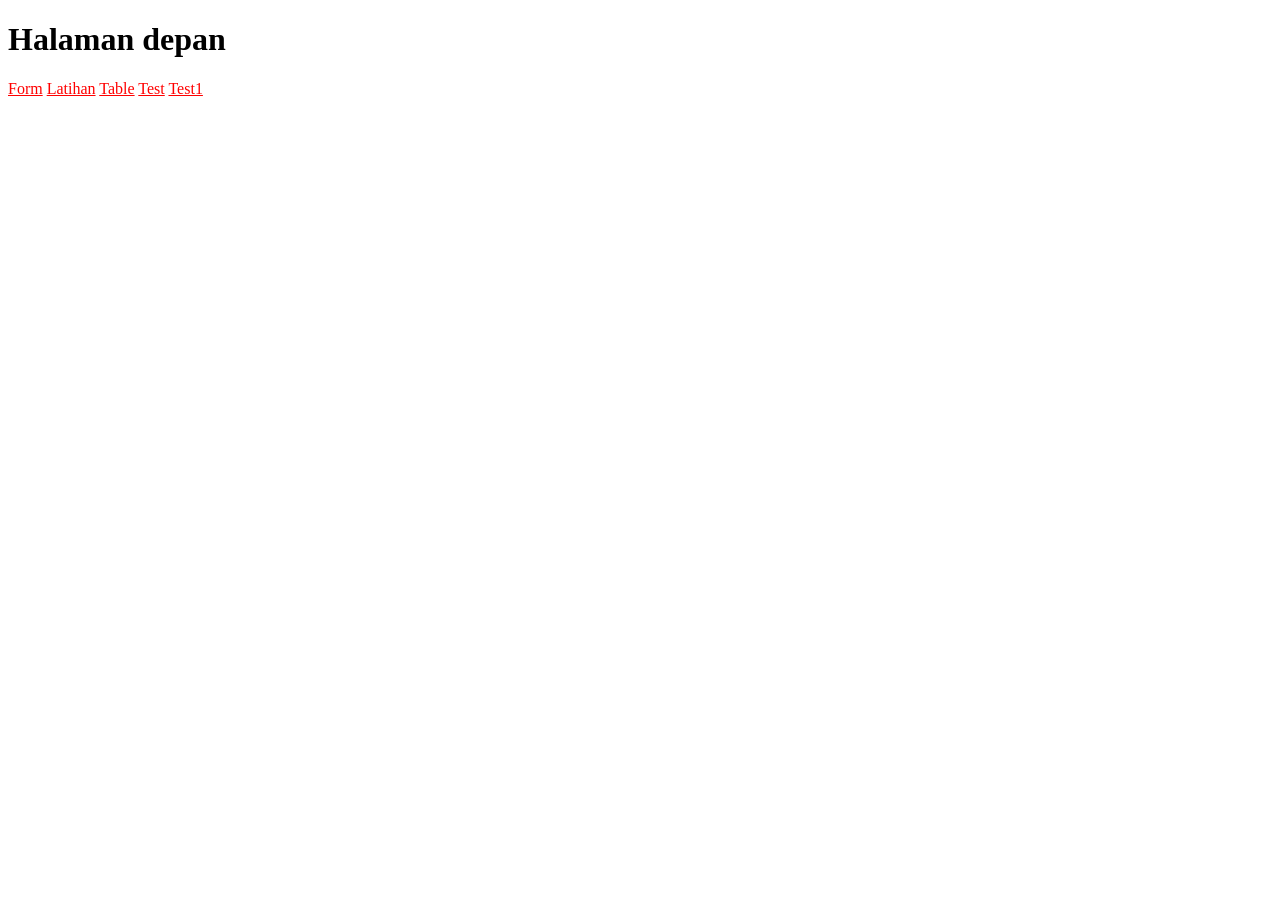
<file: bpkad-web-dev-main/index.html>
<!DOCTYPE html>
<html lang="en">
  <head>
    <meta charset="UTF-8" />
    <meta name="viewport" content="width=device-width, initial-scale=1.0" />
    <title>Document</title>

    <style>
      a:link {
        color: red;
      }

      a:visited {
        color: gray;
      }

      a:hover {
        color: yellow;
      }

      a:active {
        color: blue;
      }
    </style>
  </head>
  <body>
    <h1>Halaman depan</h1>

    <a href="form.html">Form</a>
    <a href="latihan.html">Latihan</a>
    <a href="table.html">Table</a>
    <a href="test.html">Test</a>
    <a href="test1.html">Test1</a>
  </body>
</html>
</file>
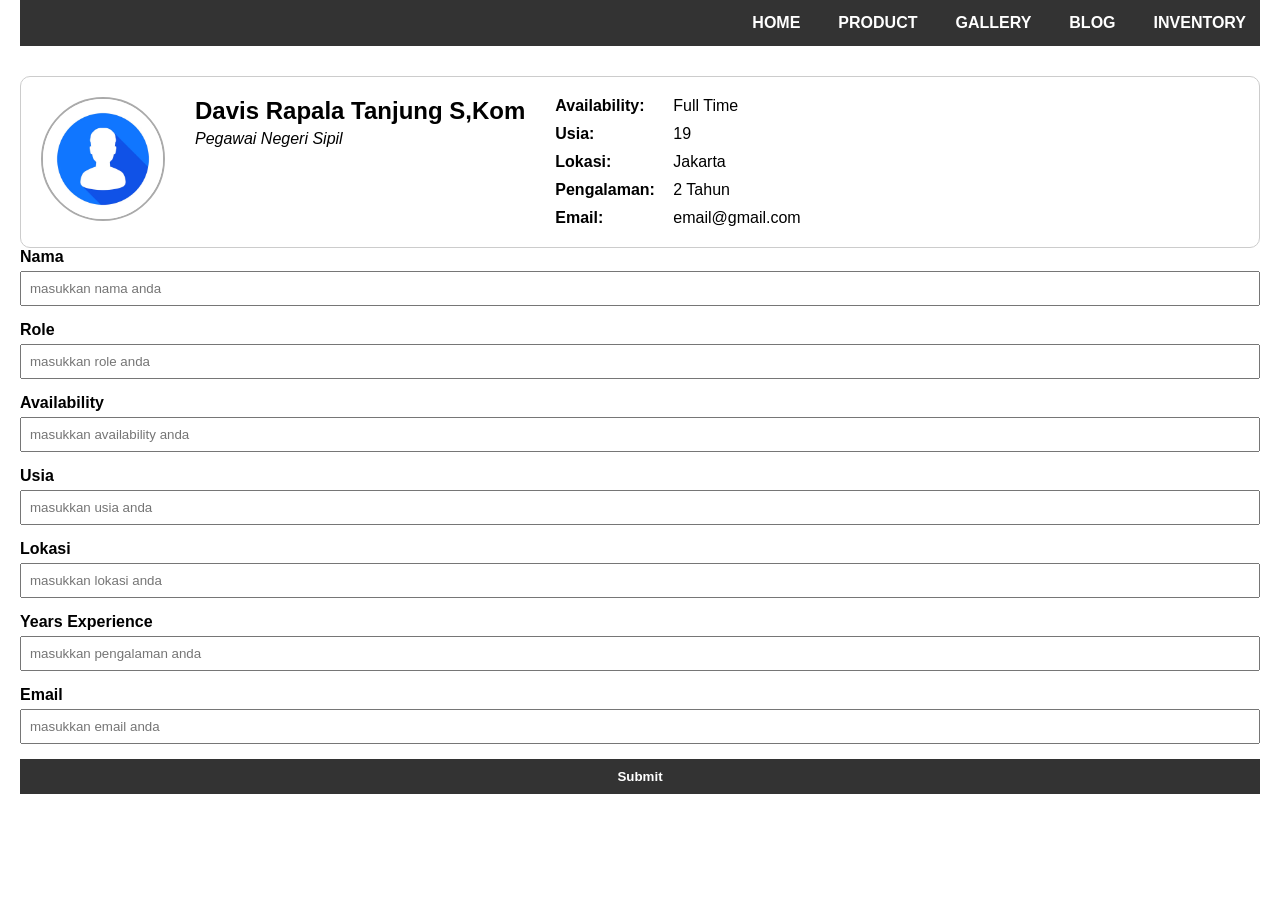
<file: webdev_davis/index.html>
<!DOCTYPE html>
<html lang="en">
<head>
    <meta charset="UTF-8">
    <meta name="viewport" content="width=device-width, initial-scale=1.0">
    <title>Document</title>
    <link rel="stylesheet" href="style.css">
    
</head>
<body>
       
    <!-- Top Navigation -->
     <nav>
        <ul>
            <li><a href="#">HOME</a></li>
            <li><a href="#">PRODUCT</a></li>
            <li><a href="#">GALLERY</a></li>
            <li><a href="#">BLOG</a></li>
            <li><a href="#">INVENTORY</a></li>
        </ul>
     </nav>

  <!-- Profile Info -->
  
<section class="profile-container">
  <!-- Kolom 1: Foto -->
  <div class="profile-photo">
    <img src="profil.avif" alt="Foto Profil">
  </div>

  <!-- Kolom 2: Nama dan Jabatan -->
  <div class="profile-name">
    <h2>Davis Rapala Tanjung S,Kom</h2>
    <p>Pegawai Negeri Sipil</p>
  </div>

  <!-- Kolom 3: Informasi Lengkap -->
  <div class="profile-info">
    <div class="info-block">
      <div class="label">Availability:</div>
      <div>Full Time</div>
    </div>

    <div class="info-block">
      <div class="label">Usia:</div>
      <div>19</div>
    </div>

    <div class="info-block">
      <div class="label">Lokasi:</div>
      <div>Jakarta</div>
    </div>

    <div class="info-block">
      <div class="label">Pengalaman:</div>
      <div>2 Tahun</div>
    </div>

    <div class="info-block">
      <div class="label">Email:</div>
      <div>email@gmail.com</div>
    </div>
  </div>
</section>

  <!-- Form -->
  <form action="" method="post" id="profileForm">
    <div>
        <label>Nama</label>
         <input type="text" id="nama" name="nama" placeholder="masukkan nama anda">
    </div>

    <div>
        <label>Role</label>
        <input type="text" id="role" name="role" placeholder="masukkan role anda">
    </div>

    <div>
        <label>Availability</label>
        <input type="text" id="availability" name="availability" placeholder="masukkan availability anda">
    </div>

    <div>
        <label>Usia</label>
        <input type="text" id="usia" name="usia" placeholder="masukkan usia anda">
    </div>

    <div>
        <label>Lokasi</label>
        <input type="text" id="lokasi" name="lokasi" placeholder="masukkan lokasi anda">
    </div>

    <div>
        <label>Years Experience</label>
        <input type="text" id="experience" name="experience" placeholder="masukkan pengalaman anda">
    </div>

    <div>
        <label>Email</label>
        <input type="email" id="email" name="email" placeholder="masukkan email anda">
    </div> 
    <button type="submit">Submit</button>
</form>
</body>
</html>
</file>
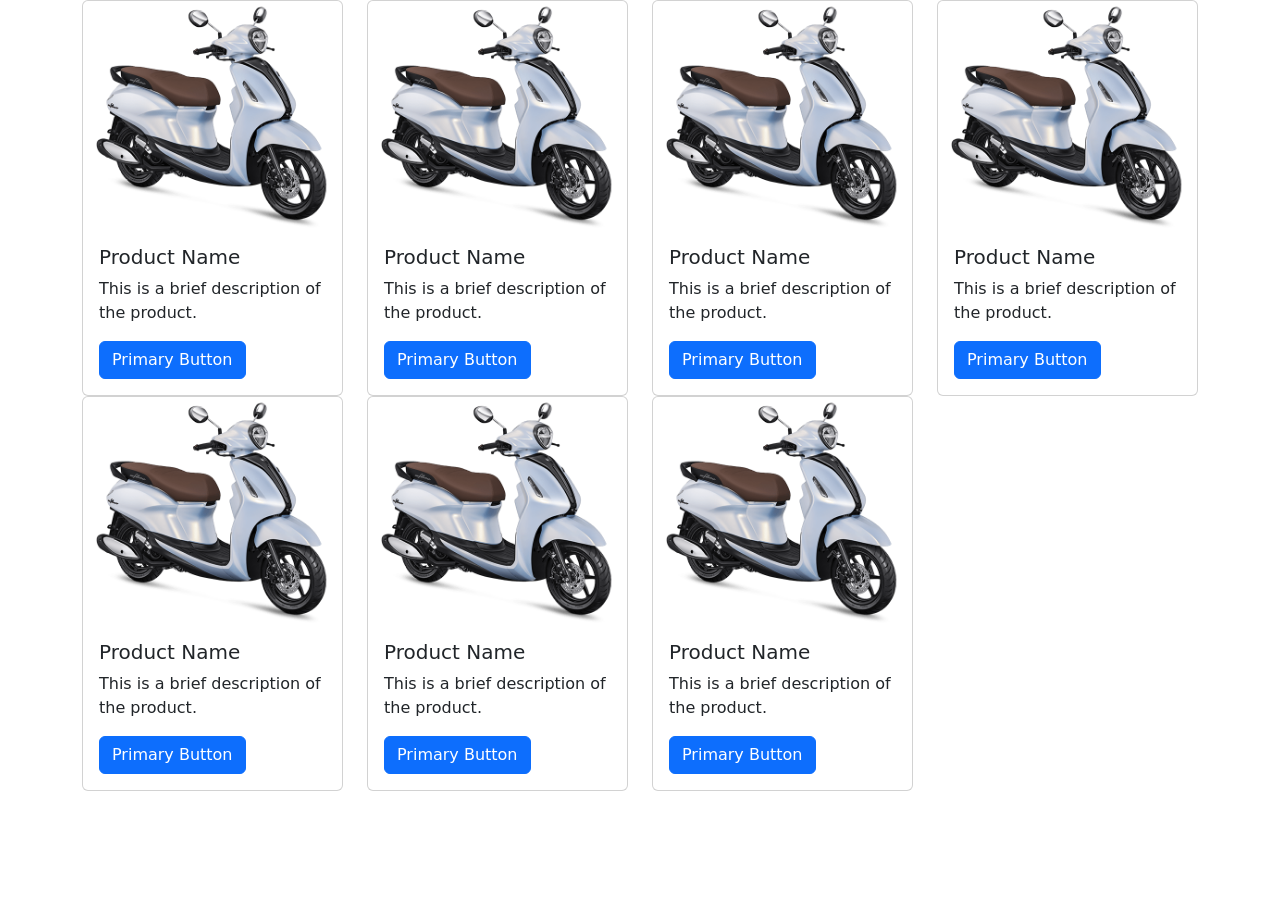
<file: bpkad-web-dev-main/bootstrap.html>
<!DOCTYPE html>
<html lang="en">
<head>
    <meta charset="UTF-8">
    <meta name="viewport" content="width=device-width, initial-scale=1.0">
    <title>bootsrap</title>
    <link href="https://cdn.jsdelivr.net/npm/bootstrap@5.3.7/dist/css/bootstrap.min.css" rel="stylesheet" integrity="sha384-LN+7fdVzj6u52u30Kp6M/trliBMCMKTyK833zpbD+pXdCLuTusPj697FH4R/5mcr" crossorigin="anonymous">
</head>
<body>
    
     <script src="https://cdn.jsdelivr.net/npm/bootstrap@5.3.7/dist/js/bootstrap.bundle.min.js" integrity="sha384-ndDqU0Gzau9qJ1lfW4pNLlhNTkCfHzAVBReH9diLvGRem5+R9g2FzA8ZGN954O5Q" crossorigin="anonymous"></script>

     <div class="container">
        <div class="row">
            <div class="col-md-3">
                <div class="card">
                    <img src="images/motor.png" class="card-img-top" alt="Product Image">
                    <div class="card-body">
                        <h5 class="card-title">Product Name</h5>
                        <p class="card-text">This is a brief description of the product.</p>   
                        <button type="button" class="btn btn-primary">Primary Button</button>         
        </div>
        </div>
        </div>
            <div class="col-md-3">
                <div class="card">
                    <img src="images/motor.png" class="card-img-top" alt="Product Image">
                    <div class="card-body">
                        <h5 class="card-title">Product Name</h5>
                        <p class="card-text">This is a brief description of the product.</p>            
                        <button type="button" class="btn btn-primary">Primary Button</button>
                    </div>
                </div>
            </div>
            <div class="col-md-3">
                <div class="card">
                    <img src="images/motor.png" class="card-img-top" alt="Product Image">
                    <div class="card-body">
                        <h5 class="card-title">Product Name</h5>
                        <p class="card-text">This is a brief description of the product.</p>
                        <button type="button" class="btn btn-primary">Primary Button</button>
                    </div>
                </div>
            </div>
            <div class="col-md-3">
                <div class="card">
                    <img src="images/motor.png" class="card-img-top" alt="Product Image">
                    <div class="card-body">
                        <h5 class="card-title">Product Name</h5>
                        <p class="card-text">This is a brief description of the product.</p>
                        <button type="button" class="btn btn-primary">Primary Button</button>
                    </div>
                </div>
            </div>
            <div class="col-md-3">
                <div class="card">
                    <img src="images/motor.png" class="card-img-top" alt="Product Image">
                    <div class="card-body">
                        <h5 class="card-title">Product Name</h5>
                        <p class="card-text">This is a brief description of the product.</p>
                        <button type="button" class="btn btn-primary">Primary Button</button>
                    </div>
                </div>
            </div>
            <div class="col-md-3">
                <div class="card">
                    <img src="images/motor.png" class="card-img-top" alt="Product Image">
                    <div class="card-body">
                        <h5 class="card-title">Product Name</h5>
                        <p class="card-text">This is a brief description of the product.</p>
                        <button type="button" class="btn btn-primary">Primary Button</button>
                    </div>
                </div>
            </div>
            <div class="col-md-3">
                <div class="card">
                    <img src="images/motor.png" class="card-img-top" alt="Product Image">
                    <div class="card-body">
                        <h5 class="card-title">Product Name</h5>
                        <p class="card-text">This is a brief description of the product.</p>
                        <button type="button" class="btn btn-primary">Primary Button</button>
                    </div>
                </div>
            </div>

     
        
</body>
</html>
</file>
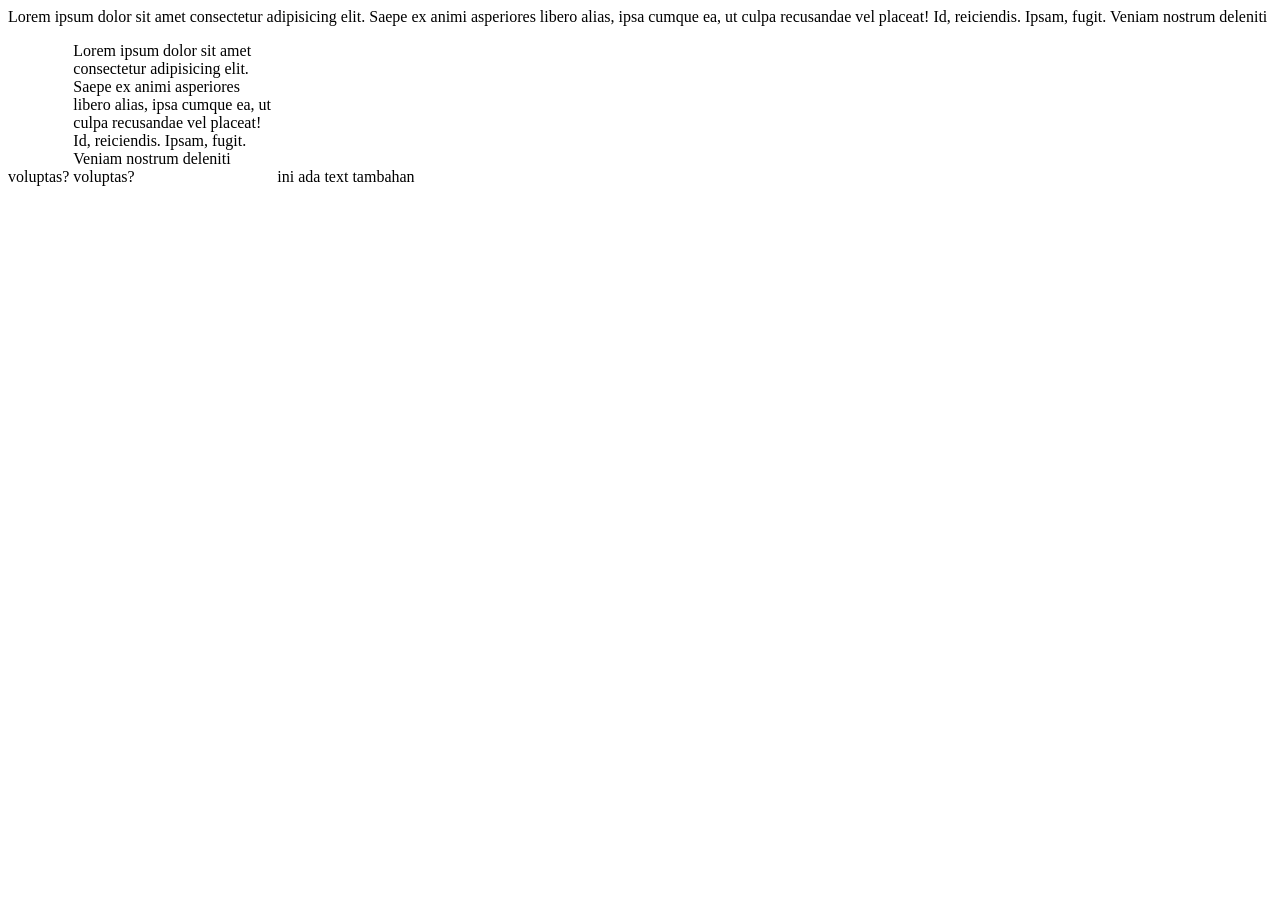
<file: bpkad-web-dev-main/display.html>
<!DOCTYPE html>
<html lang="en">
  <head>
    <meta charset="UTF-8" />
    <meta name="viewport" content="width=device-width, initial-scale=1.0" />
    <title>Document</title>
  </head>
  <body>
    <p style="display: inline">
      Lorem ipsum dolor sit amet consectetur adipisicing elit. Saepe ex animi
      asperiores libero alias, ipsa cumque ea, ut culpa recusandae vel placeat!
      Id, reiciendis. Ipsam, fugit. Veniam nostrum deleniti voluptas?
    </p>

    <p style="display: inline-block; width: 200px; height: 100px">
      Lorem ipsum dolor sit amet consectetur adipisicing elit. Saepe ex animi
      asperiores libero alias, ipsa cumque ea, ut culpa recusandae vel placeat!
      Id, reiciendis. Ipsam, fugit. Veniam nostrum deleniti voluptas?
    </p>

    ini ada text tambahan
  </body>
</html>
</file>
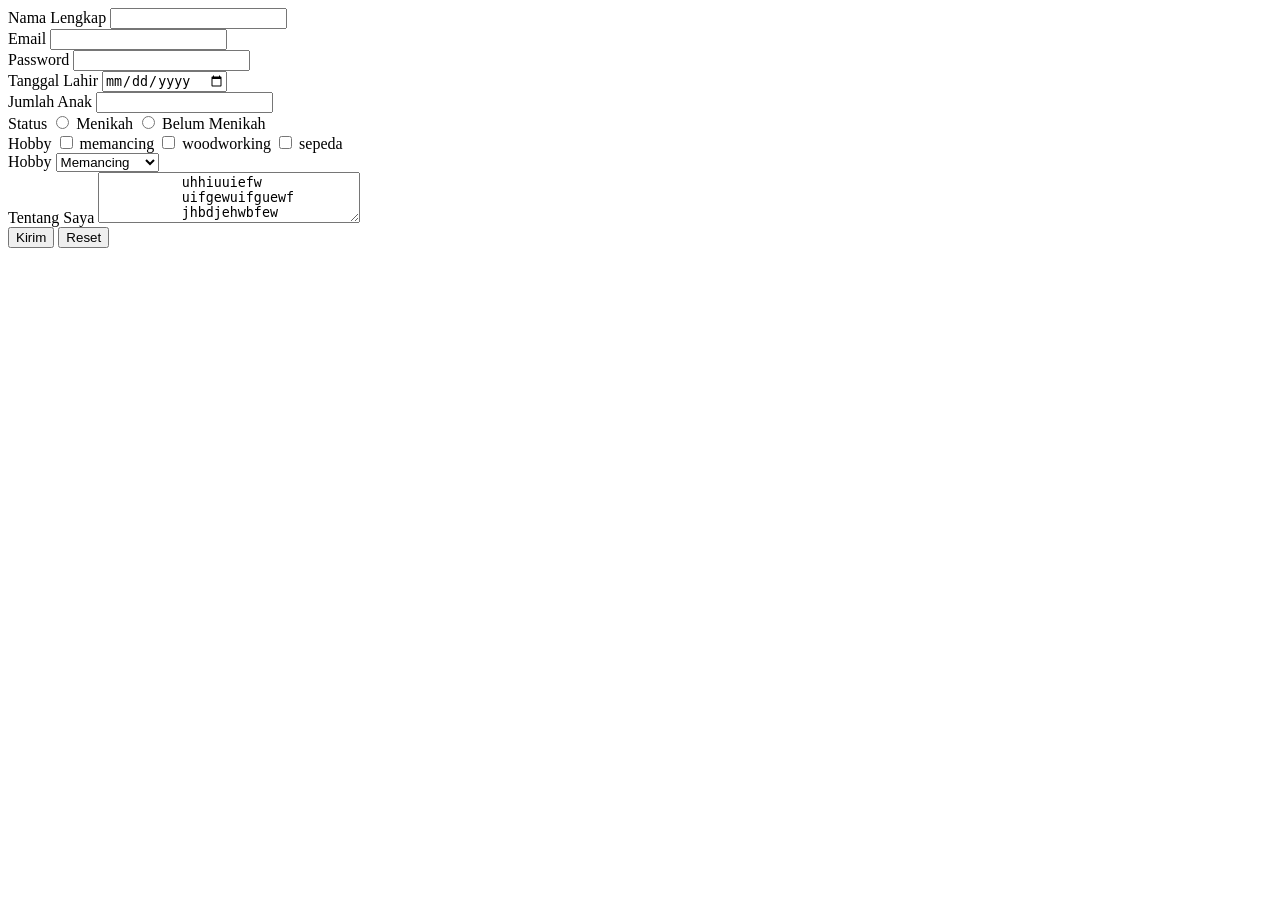
<file: bpkad-web-dev-main/form.html>
<!DOCTYPE html>
<html lang="en">
  <head>
    <meta charset="UTF-8" />
    <meta name="viewport" content="width=device-width, initial-scale=1.0" />
    <title>Document</title>
  </head>
  <body>
    <form method="post">
      <div class="form-group">
        <label for="name" class="form-label">Nama Lengkap</label>
        <input
          type="text"
          id="name"
          class="form-input"
          name="name"
          required
          maxlength="10"
        />
      </div>

      <div class="form-group">
        <label for="email" class="form-label">Email</label>
        <input type="email" id="email" class="form-input" name="email" />
      </div>

      <div class="form-group">
        <label for="password" class="form-label">Password</label>
        <input
          type="password"
          id="password"
          class="form-input"
          name="password"
          maxlength="8"
          minlength="3"
        />
      </div>

      <div class="form-group">
        <label for="dateOfBirth" class="form-label">Tanggal Lahir</label>
        <input type="date" id="dateOfBirth" name="dateOfBirth" />
      </div>

      <div class="form-group">
        <label for="children" class="form-label">Jumlah Anak</label>
        <input type="number" id="children" name="children" />
      </div>

      <div class="form-group">
        <label for="status" class="form-label">Status</label>
        <input type="radio" value="menikah" name="status" /> Menikah
        <input type="radio" value="belum menikah" name="status" /> Belum Menikah
      </div>

      <div class="form-group">
        <label for="hobby" class="form-label">Hobby</label>
        <input type="checkbox" value="memancing" name="hobby" /> memancing
        <input type="checkbox" value="woodworking" name="hobby" /> woodworking
        <input type="checkbox" value="sepeda" name="hobby" /> sepeda
      </div>

      <div class="form-group">
        <label for="hobby2" class="form-label">Hobby</label>
        <select name="hobby2" id="hobby2">
          <option value="memancing">Memancing</option>
          <option value="woodworking">Woodworking</option>
          <option value="sepeda">Sepeda</option>
          <option value="berkebun">Berkebun</option>
          <option value="membaca">Membaca</option>
        </select>
      </div>

      <div class="form-group">
        <label for="about" class="form-label">Tentang Saya</label>
        <textarea name="about" id="about" rows="3" cols="30">
          uhhiuuiefw
          uifgewuifguewf
          jhbdjehwbfew
        </textarea>
      </div>

      <button type="submit">Kirim</button>
      <button type="reset">Reset</button>
    </form>
  </body>
</html>
</file>
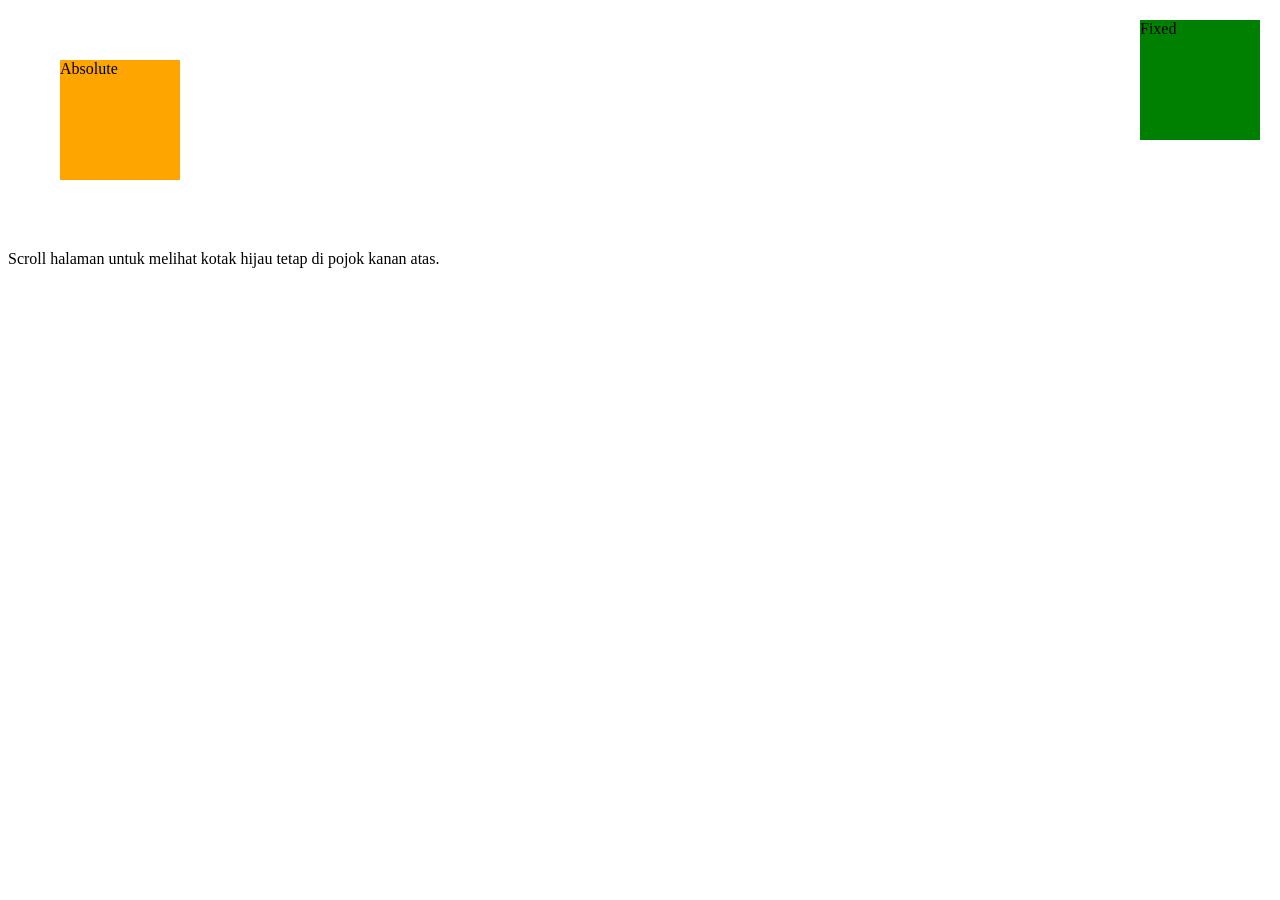
<file: bpkad-web-dev-main/kotak.html>
<!DOCTYPE html>
<html lang="en">
<head>
    <meta charset="UTF-8">
    <meta name="viewport" content="width=device-width, initial-scale=1.0">
    <title>Document</title>
    <style>
        .kotak-absolute {
            width: 120px;
            height: 120px;
            background: orange;
            position: absolute;
            top: 60px;
            left: 60px;
        }
        /* Kotak dengan posisi fixed */
        .kotak-fixed {
            width: 120px;
            height: 120px;
            background: green;
            position: fixed;
            top: 20px;
            right: 20px;
        }

    </style>
</head>
<body>
    <div class="kotak-absolute">Absolute</div>
    <div class="kotak-fixed">Fixed</div>
    <p style="margin-top: 250px;">
        Scroll halaman untuk melihat kotak hijau tetap di pojok kanan atas.
    </p>
</body>
</html>
</file>
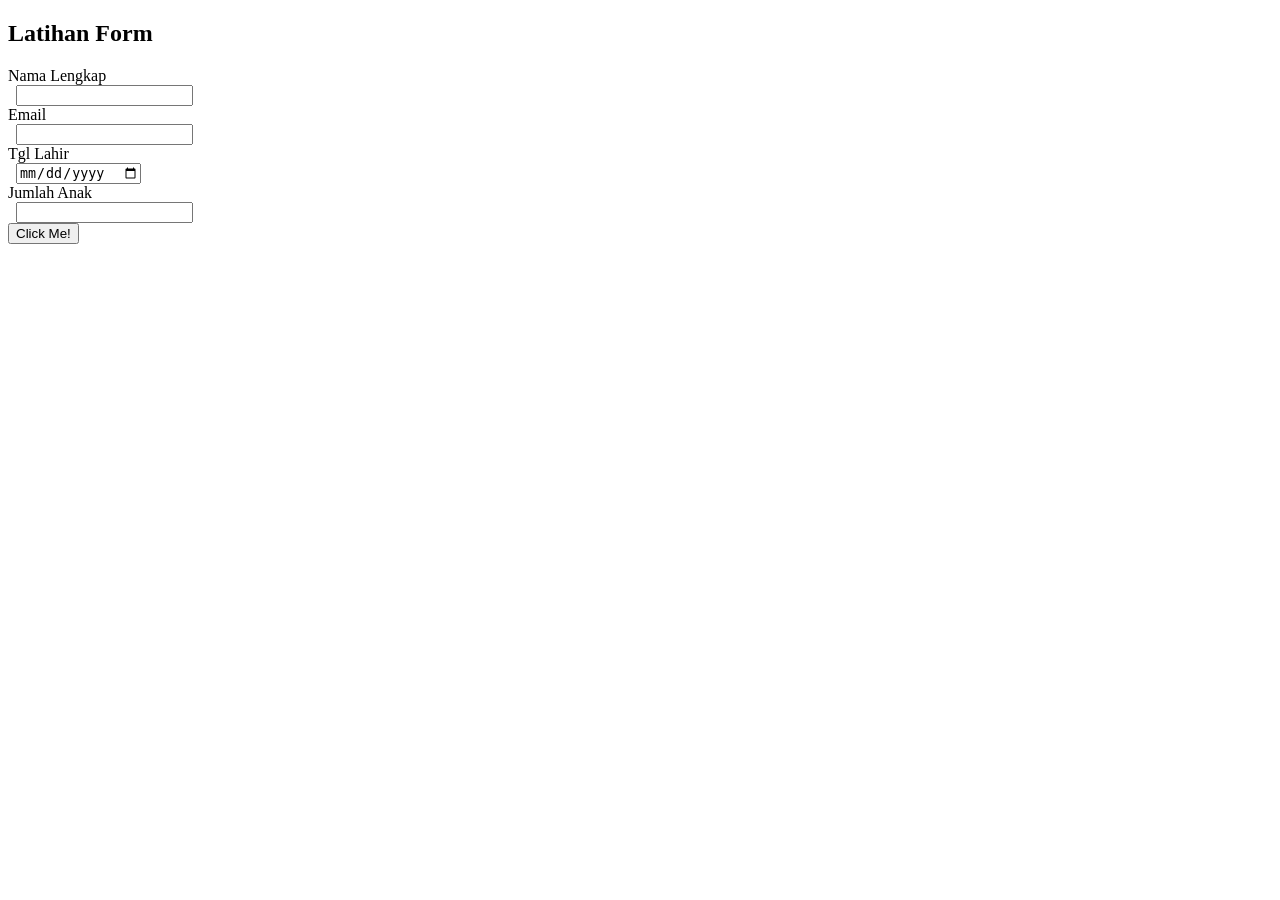
<file: bpkad-web-dev-main/Latihan Form.html>
<!DOCTYPE html>
<html lang="en">
<head>
    <meta charset="UTF-8">
    <meta name="viewport" content="width=device-width, initial-scale=1.0">
    <title>Document</title>
</head>
<body>
    <h2>Latihan Form</h2>

<form>
    <div class="form-group"
     <label for="name" class="form-label">Nama Lengkap</label><br>
  <input type="text" id="name" class="form-input"/>
</div>

 <div class="form-group"
     <label for="email" class="form-label">Email</label><br>
  <input type="email" id="email" class="form-input" name="email" />
</div>

<div class="form-group"
     <label for="dateOfBirth" class="form-label">Tgl Lahir</label><br>
  <input type="date" id="dateOfBirth" />
</div>

<div class="form-group"
     <label for="children" class="form-label">Jumlah Anak</label><br>
  <input type="number" id="children" name="children"/>
</div>



<input type="button"  value="Click Me!">
</form> 
</body>
</html>
</file>
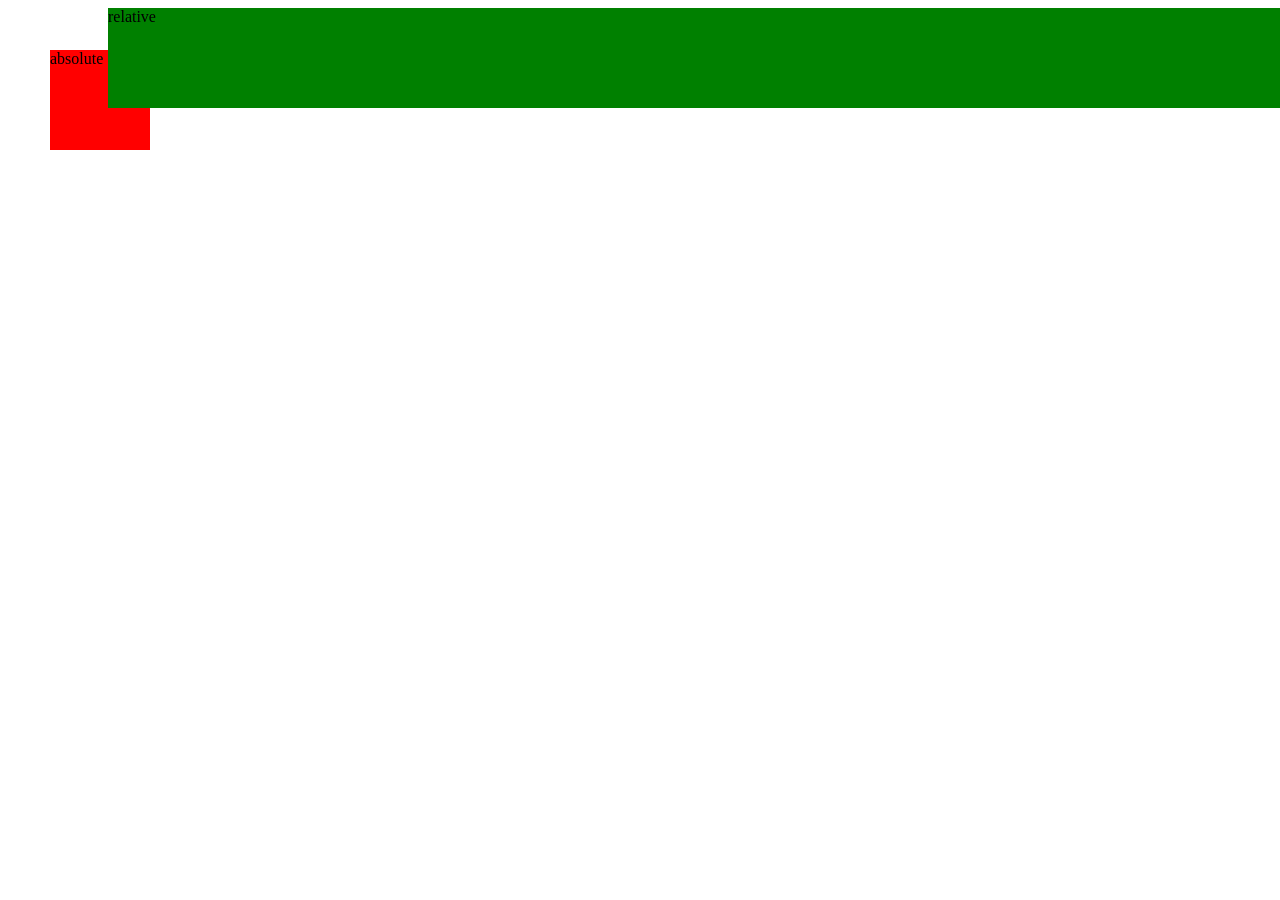
<file: bpkad-web-dev-main/position.html>
<!DOCTYPE html>
<html lang="en">
  <head>
    <meta charset="UTF-8" />
    <meta name="viewport" content="width=device-width, initial-scale=1.0" />
    <title>Document</title>

    <style>
      .kotak {
        width: 100px;
        height: 100px;
        background-color: red;
      }

      .kotak1 {
        height: 100px;
        background-color: green;
      }

      .absolute {
        position: absolute;
        top: 50px;
        left: 50px;
      }

      .relative {
        position: relative;
        left: 100px;
      }
    </style>
  </head>
  <body>
    <div class="kotak absolute">absolute</div>
    <div class="kotak1 relative">relative</div>
  </body>
</html>
</file>
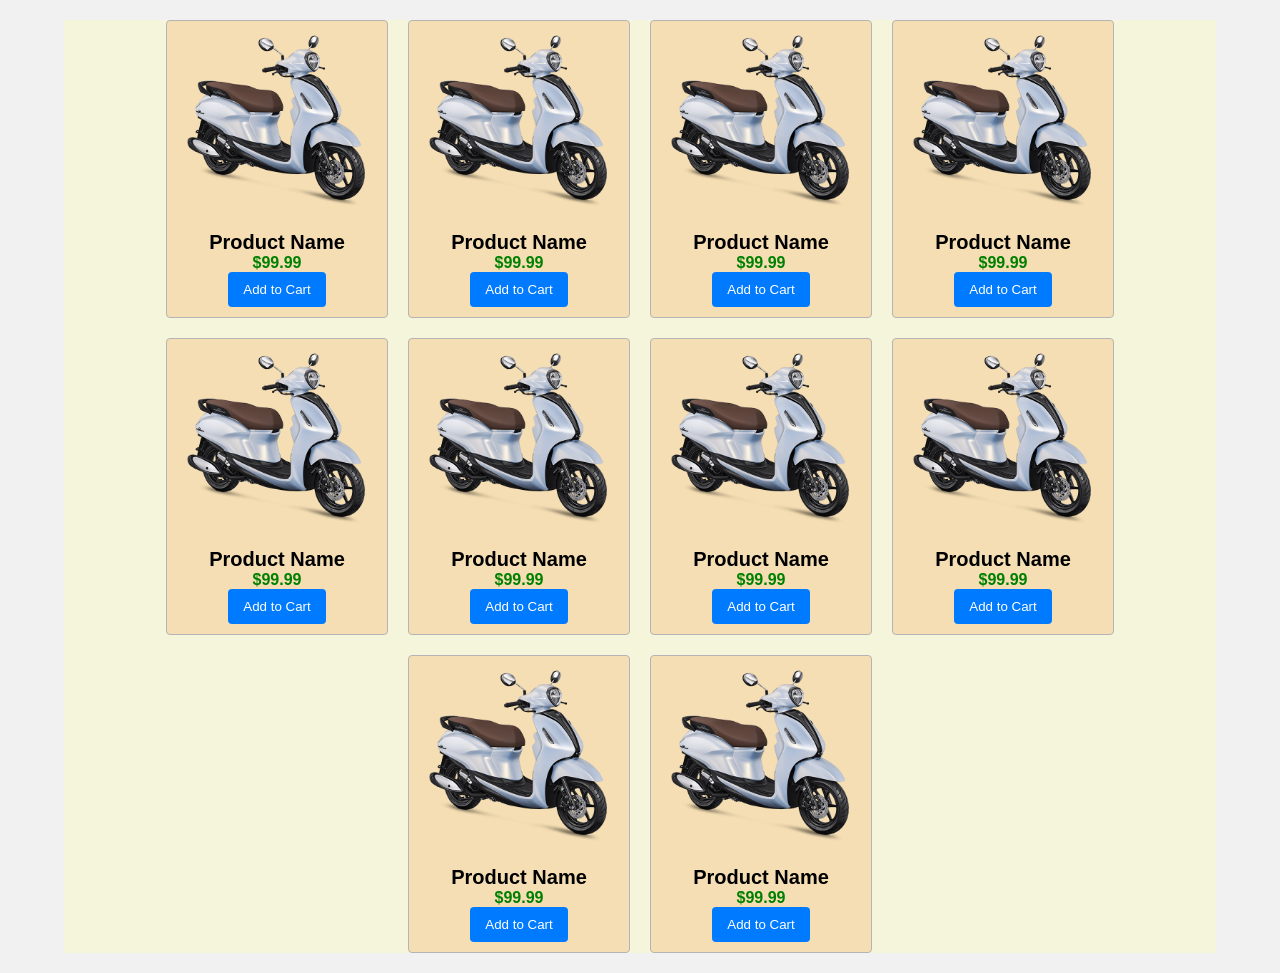
<file: bpkad-web-dev-main/product.html>
<!DOCTYPE html>
<html lang="en">
<head>
    <meta charset="UTF-8">
    <meta name="viewport" content="width=device-width, initial-scale=1.0">
    <title>Product</title>
    <style>
        body {
            font-family: Arial, sans-serif;
            background-color: #f1f1f1;
            margin: 0;
            padding: 0;
        }

        main {
            width: 90%;
            margin: 20px auto;
            display: flex;
            gap: 20px;
            flex-wrap: wrap;
            align-items: center;
            justify-content: center;
            background-color: beige;

        }

        .product-item {
            border: 1px solid #b4b4b4;
            padding: 10px;
            width: 200px;
            text-align: center;
            border-radius: 4px;
            background-color: wheat;
            
        }

        img {
            width: 100%;
            margin-bottom: 20px;
        }

        .product-name {
            font-size: 20px;
            font-weight: bold;
            
        }
        .product-price {
            color: green;
            font-weight: bold;
        }
        .button {
            background-color: #007bff;
            color: white;
            padding: 10px 15px;
            border: none;
            border-radius: 4px;
            cursor: pointer;
        }
    </style>
    
</head>
<body>
    <main>
    <div class="product-item">
    <img src="images\motor.png" alt="Product Image">
    <div class="product-name">Product Name</div>
    <div class="product-price">$99.99</div>
    <button class="button">Add to Cart</button>
    </div>

    <div class="product-item">
    <img src="images\motor.png" alt="Product Image">
    <div class="product-name">Product Name</div>
    <div class="product-price">$99.99</div>
    <button class="button">Add to Cart</button>
    </div>

    <div class="product-item">
    <img src="images\motor.png" alt="Product Image">
    <div class="product-name">Product Name</div>
    <div class="product-price">$99.99</div>
    <button class="button">Add to Cart</button>
    </div>

    <div class="product-item">
    <img src="images\motor.png" alt="Product Image">
    <div class="product-name">Product Name</div>
    <div class="product-price">$99.99</div>
    <button class="button">Add to Cart</button>
    </div>

    <div class="product-item">
    <img src="images\motor.png" alt="Product Image">
    <div class="product-name">Product Name</div>
    <div class="product-price">$99.99</div>
    <button class="button">Add to Cart</button>
    </div>

    <div class="product-item">
    <img src="images\motor.png" alt="Product Image">
    <div class="product-name">Product Name</div>
    <div class="product-price">$99.99</div>
    <button class="button">Add to Cart</button>
    </div>

    <div class="product-item">
    <img src="images\motor.png" alt="Product Image">
    <div class="product-name">Product Name</div>
    <div class="product-price">$99.99</div>
    <button class="button">Add to Cart</button>
    </div>

    <div class="product-item">
    <img src="images\motor.png" alt="Product Image">
    <div class="product-name">Product Name</div>
    <div class="product-price">$99.99</div>
    <button class="button">Add to Cart</button>
    </div>


    <div class="product-item">
    <img src="images\motor.png" alt="Product Image">
    <div class="product-name">Product Name</div>
    <div class="product-price">$99.99</div>
    <button class="button">Add to Cart</button>
    </div>

    <div class="product-item">
    <img src="images\motor.png" alt="Product Image">
    <div class="product-name">Product Name</div>
    <div class="product-price">$99.99</div>
    <button class="button">Add to Cart</button>
    </div>
    </main>
</body>
</html>
</file>
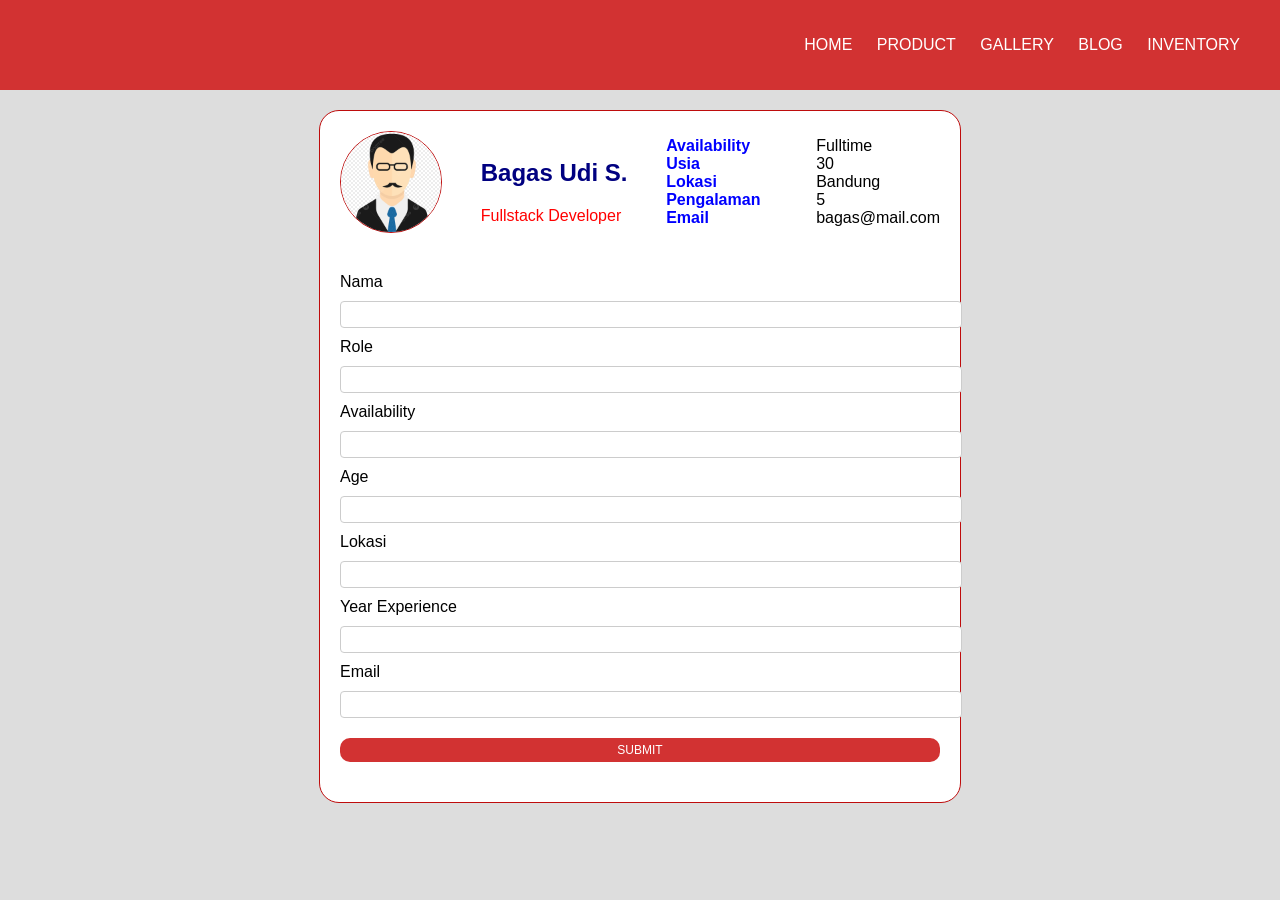
<file: bpkad-web-dev-main/profile.html>
<!DOCTYPE html>
<html lang="en">
  <head>
    <meta charset="UTF-8" />
    <meta name="viewport" content="width=device-width, initial-scale=1.0" />
    <title>Document</title>
    <link rel="stylesheet" href="style.css" />
  </head>

  <body>
    <nav>
      <ul>
        <li><a href="#">HOME</a></li>
        <li><a href="#">PRODUCT</a></li>
        <li><a href="#">GALLERY</a></li>
        <li><a href="#">BLOG</a></li>
        <li><a href="#">INVENTORY</a></li>
      </ul>
    </nav>

    <main>
      <section class="detail">
        <img class="avatar" src="images/avatar.jpg" alt="" />
        <div>
          <h1 class="name">Bagas Udi S.</h1>
          <div id="role" class="role">Fullstack Developer</div>
        </div>

        <div>
          <div class="flex">
            <div class="label">Availability</div>
            <div>Fulltime</div>
          </div>

          <div class="flex">
            <div class="label">Usia</div>
            <div>30</div>
          </div>

          <div class="flex">
            <div class="label">Lokasi</div>
            <div>Bandung</div>
          </div>

          <div class="flex">
            <div class="label">Pengalaman</div>
            <div>5</div>
          </div>

          <div class="flex">
            <div class="label">Email</div>
            <div>bagas@mail.com</div>
          </div>
        </div>
      </section>

      <form method="get" id="profileForm">
        <div>
          <label for="nama">Nama</label>
          <input type="text" id="nama" name="nama" />
        </div>

        <div>
          <label for="role">Role</label>
          <input type="text" id="role" name="role" />
        </div>

        <div>
          <label for="availability">Availability</label>
          <input type="text" id="availability" name="availability" />
        </div>

        <div>
          <label for="age">Age</label>
          <input type="number" id="age" name="age" />
        </div>

        <div>
          <label for="lokasi">Lokasi</label>
          <input type="text" id="lokasi" name="lokasi" />
        </div>

        <div>
          <label for="experience">Year Experience</label>
          <input type="number" id="experience" name="experience" />
        </div>

        <div>
          <label for="email">Email</label>
          <input type="email" id="email" name="email" />
        </div>
        <button type="submit">SUBMIT</button>
      </form>
    </main>
  </body>
</html>
</file>
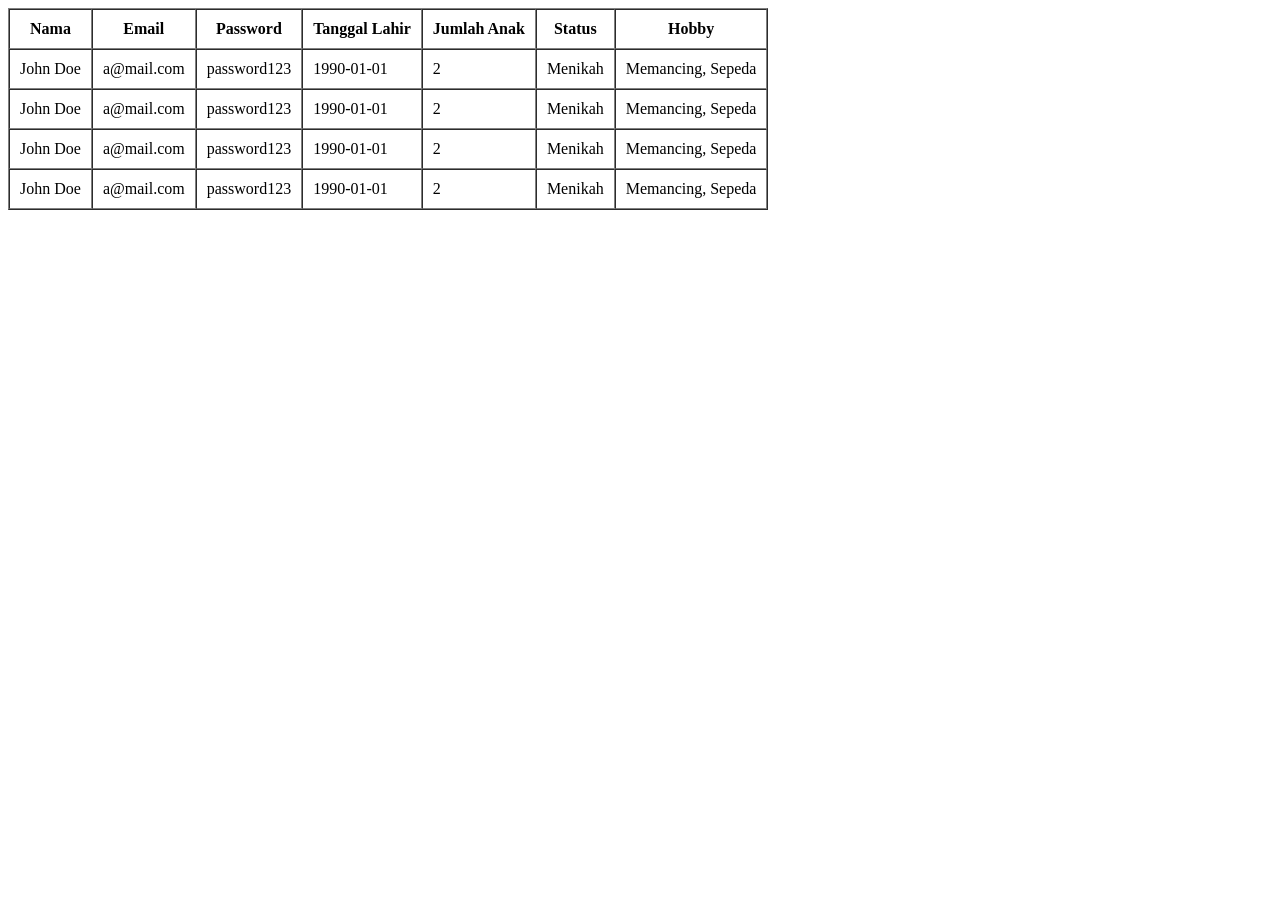
<file: bpkad-web-dev-main/table.html>
<!DOCTYPE html>
<html lang="en">
  <head>
    <meta charset="UTF-8" />
    <meta name="viewport" content="width=device-width, initial-scale=1.0" />
    <title>Document</title>
  </head>
  <body>
    <table border="1" cellpadding="10" cellspacing="0">
      <thead>
        <tr>
          <th>Nama</th>
          <th>Email</th>
          <th>Password</th>
          <th>Tanggal Lahir</th>
          <th>Jumlah Anak</th>
          <th>Status</th>
          <th>Hobby</th>
        </tr>
      </thead>
      <tbody>
        <tr>
          <td>John Doe</td>
          <td>a@mail.com</td>
          <td>password123</td>
          <td>1990-01-01</td>
          <td>2</td>
          <td>Menikah</td>
          <td>Memancing, Sepeda</td>
        </tr>
        <tr>
          <td>John Doe</td>
          <td>a@mail.com</td>
          <td>password123</td>
          <td>1990-01-01</td>
          <td>2</td>
          <td>Menikah</td>
          <td>Memancing, Sepeda</td>
        </tr>
        <tr>
          <td>John Doe</td>
          <td>a@mail.com</td>
          <td>password123</td>
          <td>1990-01-01</td>
          <td>2</td>
          <td>Menikah</td>
          <td>Memancing, Sepeda</td>
        </tr>

        <tr>
          <td>John Doe</td>
          <td>a@mail.com</td>
          <td>password123</td>
          <td>1990-01-01</td>
          <td>2</td>
          <td>Menikah</td>
          <td>Memancing, Sepeda</td>
        </tr>
      </tbody>
    </table>
  </body>
</html>
</file>
<file: webdev_davis/style.css>
/* ====== Global Styles ====== */
  body {
    font-family: Arial, sans-serif;
    margin: 0;
    padding: 0 20px;
    box-sizing: border-box;
  }

  h1, h2 {
    margin-top: 20px;
  }

  /* ====== Navbar ====== */
nav ul {
  list-style-type: none;
  margin: 0;
  padding: 0;
  background-color: #333;
  overflow: hidden;
  display: flex;
  
   justify-content: flex-end; /* ⬅️ Ini yang penting */
}

nav li {
  margin-left: 10px; /* biar ada jarak antar menu */
}

nav a {
  display: block;
  text-align: center;
  padding: 14px;
  color: white;
  text-decoration: none;
  font-weight: bold;
}

nav a:hover {
  background-color: #555;
}


  /* ====== Profile Info ====== */
  
.profile-container {
  display: flex;
  align-items: flex-start;
  
  gap: 30px;
  margin-top: 30px;
  padding: 20px;
  border: 1px solid #ccc;
  border-radius: 10px;
  max-width: 100%;
  
}

/* Kolom Foto */
.profile-photo img {
  width: 120px;
  height: 120px;
  object-fit: cover;
  border-radius: 50%;
  border: 2px solid #aaa;
}

/* Kolom Nama & Jabatan */
.profile-name {
  display: flex;
  flex-direction: column;
  justify-content: flex-start;
  min-width: 200px;
}

.profile-name h2 {
  margin: 0;
}

.profile-name p {
  margin: 5px 0;
  font-style: italic;
}

/* Kolom Informasi Detail */
.profile-info {
  display: flex;
  flex-direction: column;
  gap: 10px;
  flex: 1;
}

.info-block {
  display: flex;
  gap: 8px;
}

.label {
  font-weight: bold;
  min-width: 110px;
}


  /* ====== Form Styles ====== */
  #profile-form {
    display: flex;
    flex-direction: column;
    gap: 20px;
    max-width: 600px;
    margin: 0 auto; /* Pusatkan form */
    padding: 20px;
    background-color: #f9f9f9;
  border: 1px solid #ccc;
    border-radius: 10px;
    }
    
  form {
    flex: 1;
    max-width: 100%;
  }

  form div {
    margin-bottom: 15px;
  }

  label {
    display: block;
    font-weight: bold;
    margin-bottom: 5px;
  }

  input {
    width: 100%;
    padding: 8px;
    box-sizing: border-box;
  }

  button {
    padding: 10px 20px;
    background-color: #333;
    color: white;
    border: none;
    cursor: pointer;
    font-weight: bold;
    width: 100%; /* Lebar penuh */
  }

  button:hover {
    background-color: #555;
  }

/* ===== Responsive Layout ===== */
@media (max-width: 768px) {
  .profile-container {
    flex-direction: column;
    align-items: center;
    text-align: center;
  }

  .profile-name, .profile-info {
    align-items: center;
    justify-content: center;
  }

  .profile-info {
    width: 100%;
  }

  .info-block {
    flex-direction: column;
    align-items: center;
  }

  .label {
    min-width: auto;
  }

 nav ul {
    flex-direction: column;
    align-items: flex-start; /* ubah dari flex-end */
    padding-left: 20px; /* beri jarak dari kiri */
  }

  nav li {
    margin: 5px 0; /* beri spasi vertikal antar item */
  }

  nav a {
    width: 100%;
    text-align: left; /* sejajarkan ke kiri */
    padding: 12px 20px; /* spasi atas-bawah dan kiri-kanan */
  }

  #profile-form {
    padding: 15px;
  }

}

@media (max-width: 480px) {
  .profile-photo img {
    width: 100px;
    height: 100px;
  }


  nav a {
    font-size: 14px;
    padding: 10px;
  }
}

            /*css priority, inline text, id, class*/
</file>
<file: bpkad-web-dev-main/style.css>
body {
  margin: 0px;
  font-family: 'Gill Sans', 'Gill Sans MT', Calibri, 'Trebuchet MS', sans-serif;
  background-color: #ddd;
}

/* class */
.role {
  color: gray;
}

/* id */
#role {
  color: red;
}

/* html element */
nav {
  background: #d23232;
  color: white;
  padding: 20px;
  text-align: right;

  li {
    display: inline;
    /* margin-right: 20px;  */
    /* margin: 20px; */
    /* margin: 20px 10px; */
    margin: 10px 20px 0 0;
  }

  a {
    color: white;
    text-decoration: none; 
  }
}

label {
  display: block;
  margin: 10px 0;
}

.label {
  font-weight: bold;
  color: blue;
}

main {
  width: 600px;
  margin: 20px auto;
  border: 1px solid #be0c0c;
  padding: 20px;
  border-radius: 20px;
  background: white;
}

button {
  margin-top: 20px;
  margin-bottom: 20px;
  padding: 5px;
  background-color: #d23232;
  color: white;
  font-size: 12px;
  border: none;
  border-radius: 10px;
  width: 100%;
}

.name {
  font-weight:bolder;
  color: navy;
}

li {
  list-style:decimal-leading-zero;
}


.avatar {
  width: 100px;
  height: 100px;
  border-radius: 50%;
  border: 1px solid #be0c0c;
}

.detail {
  display: flex;
  flex-wrap: wrap;
  gap: 20px;
  justify-content: space-between;
  align-items: center;
}

.label {
  display: inline-block;
  width: 150px;
}

.flex {
  display: flex;
}

form {
  margin-top: 40px;
}

input {
  border: 1px solid #ccc;
  padding: 5px 10px;
  border-radius: 4px;
  width: 100%;
}


/* ===== Responsive Design ===== */
@media (max-width: 400px) {
  main {
    width: 90%;
    margin: 10px auto;
    padding: 15px;
  }

  .detail {
    flex-direction: wrap;
    align-items: flex-start;
  }
  form {
    margin-top: 20px;
  }

     input {
    padding: 8px;
  }

    input {
    font-size: 16px;
  }

  
}
</file>
